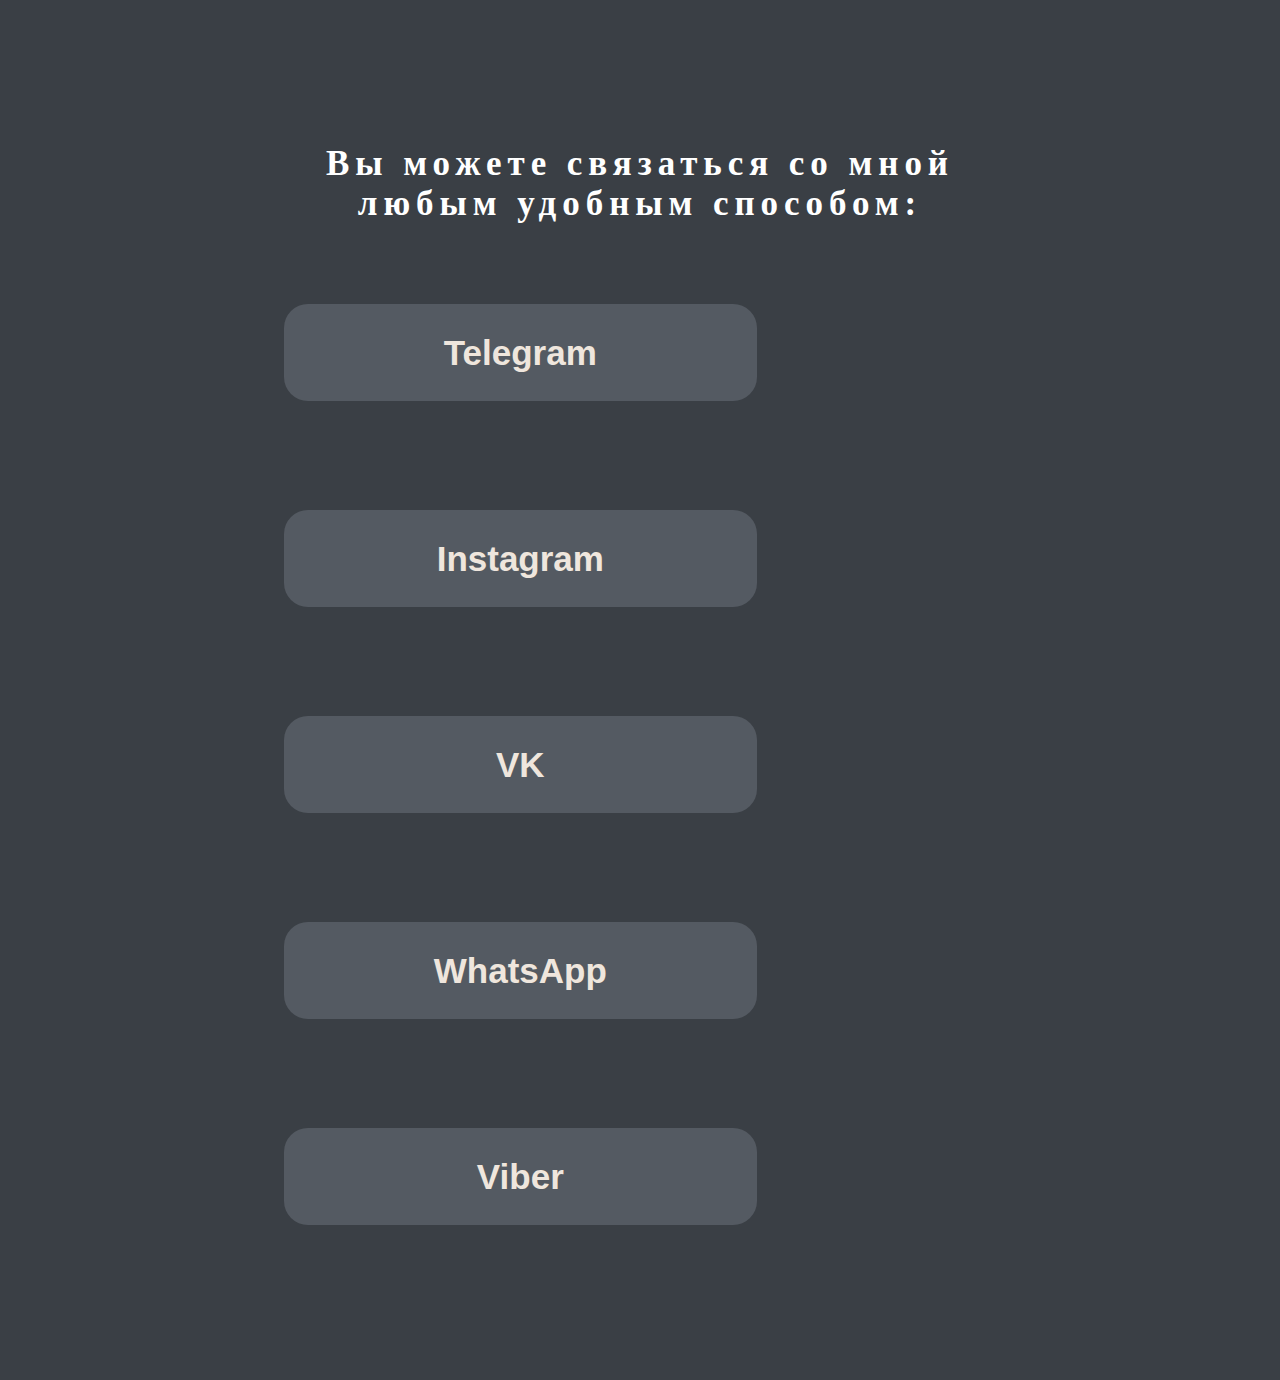
<file: RawFishesOfProject/Block6/index.html>
<!DOCTYPE html>
<html lang="en">
<head>
    <meta charset="UTF-8">
    <meta http-equiv="X-UA-Compatible" content="IE=edge">
    <meta name="viewport" content="width=device-width, initial-scale=1.0">
    <title>Block6</title>
    <!-- style -->
    <link rel="stylesheet" href="assets\styles\style.css">
</head>
<body>
    <section class="social">
        <div class="social__container">
            <div class="social__title">Вы можете связаться со мной любым удобным способом:</div>
            <div class="social__buttons">
                <a href="https://t.me/vika_sadovnikova"><button class="social__button">Telegram</button></a>
                <a href="https://instagram.com/vika_sadovnikova_?igshid=YmMyMTA2M2Y="><button class="social__button">Instagram</button></a>
                <a href="https://vk.com/victory_sadovnikova"><button class="social__button">VK</button></a>
                <a href="https://wa.me/79152627405"><button class="social__button">WhatsApp</button></a>
                <a href="viber://chat?number=%2B381637109677"><button class="social__button">Viber</button></a>
            </div>
    </body>
</html>
</file>
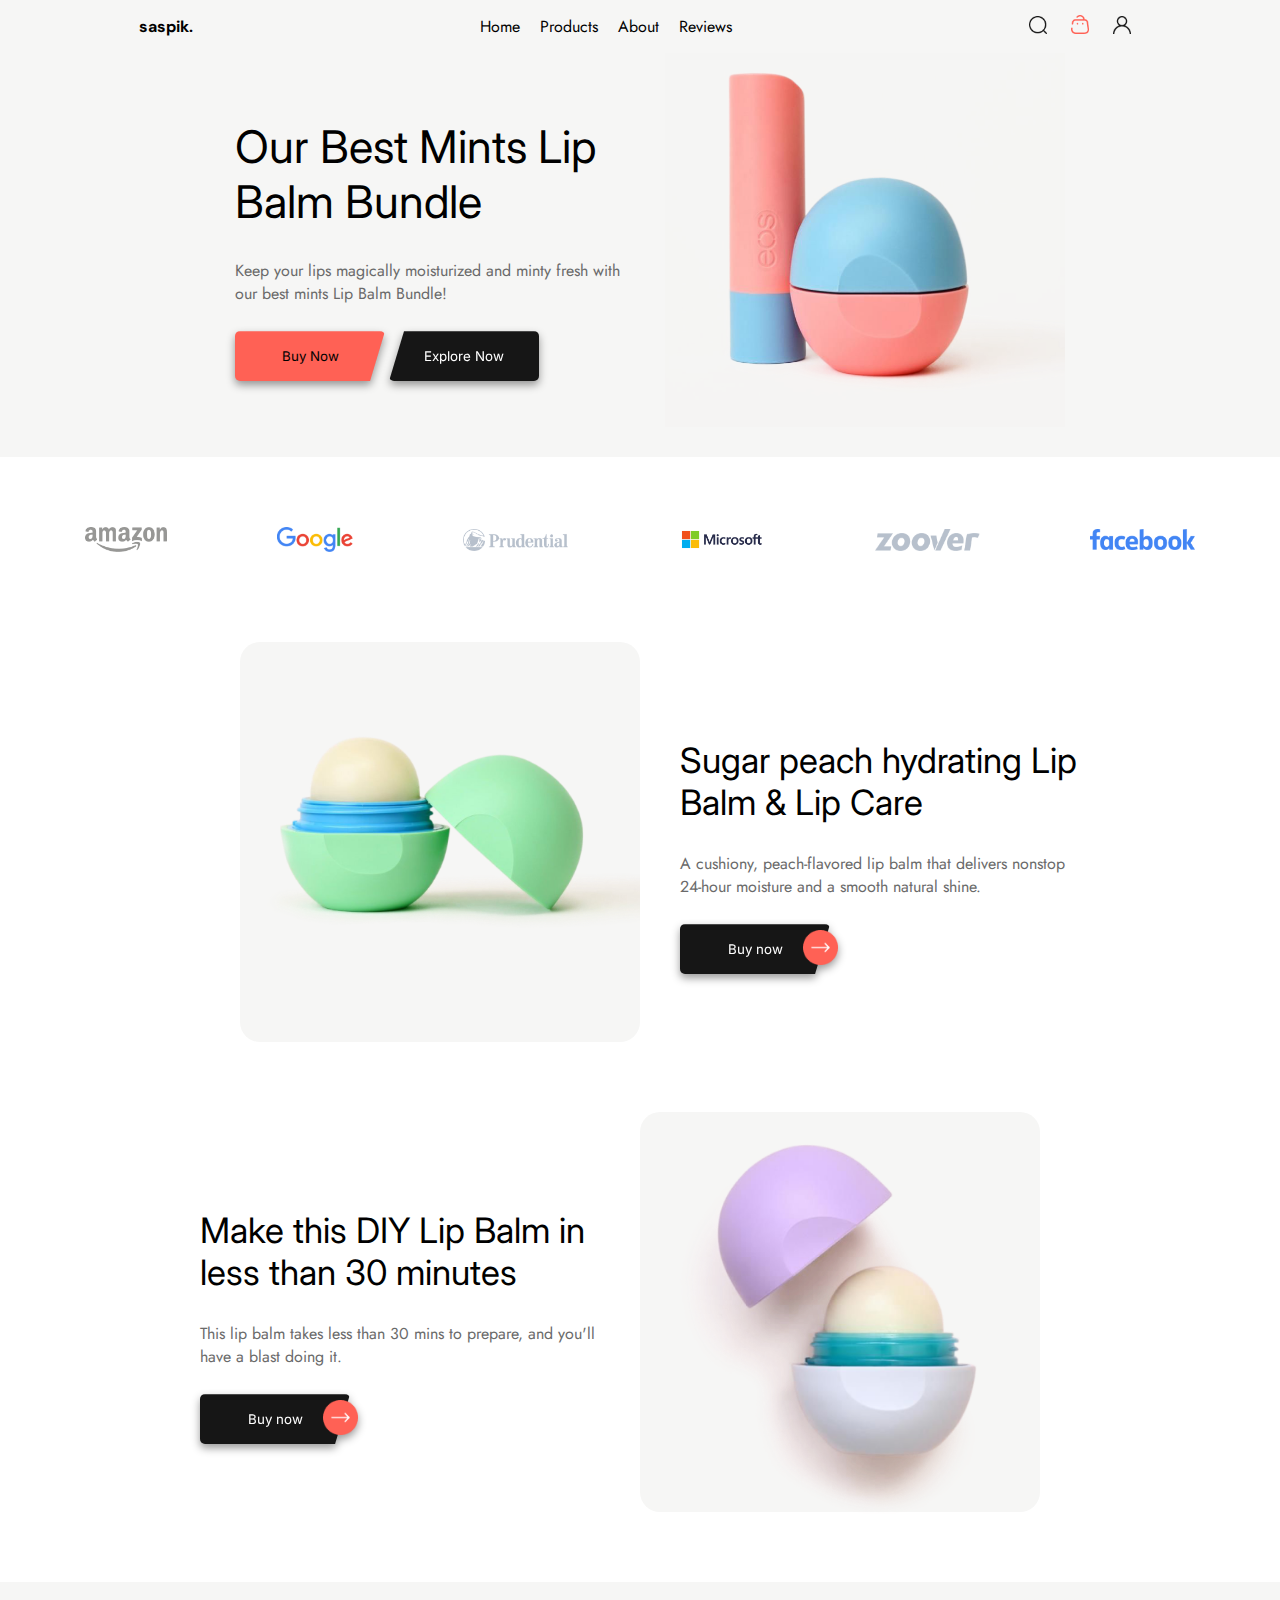
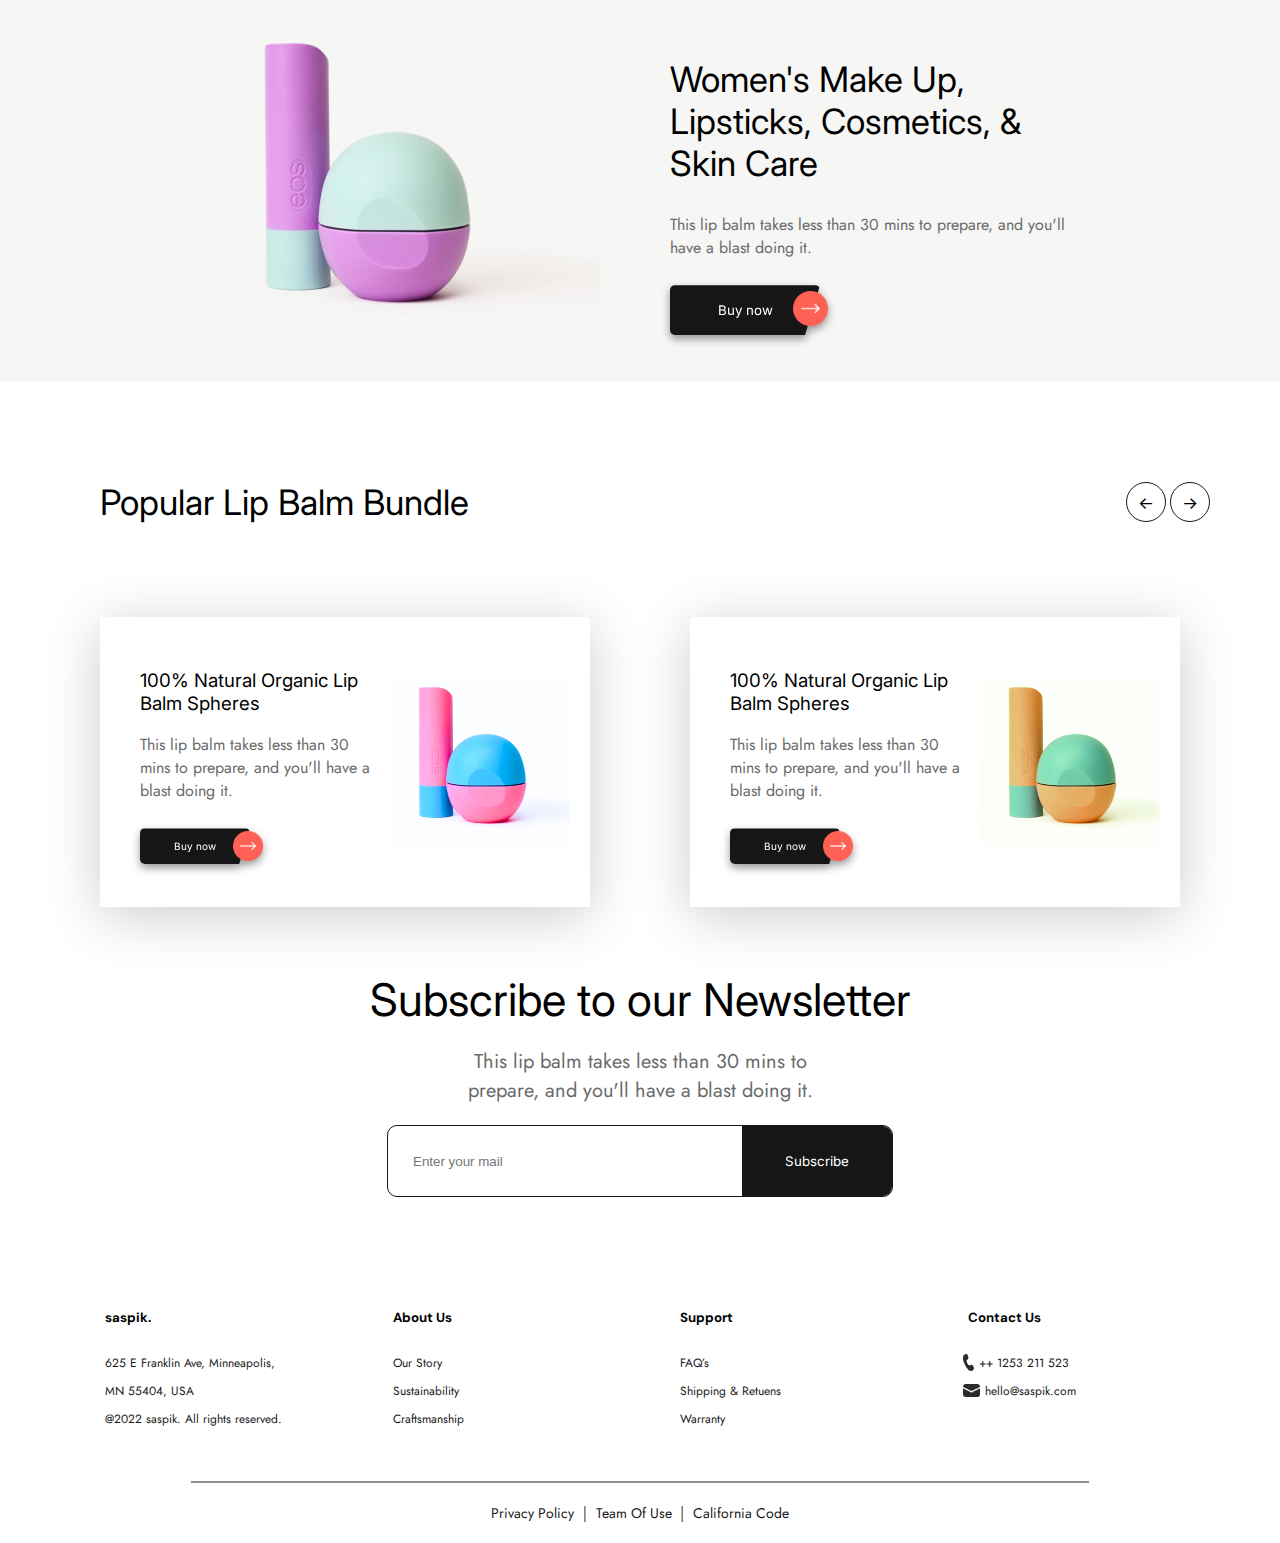
<file: RawFishesOfProject/ProjectFigma/index.html>
<!DOCTYPE html>
<html lang="en">
<head>
    <meta charset="UTF-8">
    <meta http-equiv="X-UA-Compatible" content="IE=edge">
    <meta name="viewport" content="width=device-width, initial-scale=1.0">
    <link rel="stylesheet" href="assets/style.css">
    <link rel="preconnect" href="https://fonts.googleapis.com"> 
    <link rel="preconnect" href="https://fonts.gstatic.com" crossorigin> 
    <link href="https://fonts.googleapis.com/css2?family=DM+Sans:wght@500&family=Inter&family=Jost:wght@300&display=swap" rel="stylesheet">
    <title>Document</title>
</head>
<body>
    <nav class="navigation">
            <p>saspik.</p>
            <div class="navi_links">
                <a>Home</a>
                <a>Products</a>
                <a>About</a>
                <a>Reviews</a>
            </div>
            <div>
                <img src="assets/images/Vector-search.png" class="vector">
                <img src="assets/images/Vector-cart.png" class="vector">
                <img src="assets/images/Vector-user.png" class="vector">
            </div>
    </nav>
    <div class="main_block">
        <div>
            <h1>Our Best Mints Lip Balm Bundle</h1>
            <p class="description">Keep your lips magically moisturized and minty fresh with our best mints Lip Balm Bundle!</p>
            <span>
                <button class="main_orange_btn">Buy Now</button>
            </span>
            <span>
                <button class="main_black_btn">Explore Now</button>
            </span>
        </div>
        <img src="assets/images/eos1.png" class="product_image"> 
    </div>
    <div class="partners">
        <img src="assets/images/amazon.png" class="partner_logo">
        <img src="assets/images/google.png" class="partner_logo">
        <img src="assets/images/prudential.png" class="partner_logo">
        <img src="assets/images/microsoft.png" class="partner_logo">
        <img src="assets/images/zoover.png" class="partner_logo">
        <img src="assets/images/facebook.png" class="partner_logo"> 
    </div>
    <div class="item">
        <div class="item_image_block right">
            <img src="assets/images/eos2.png">    
        </div>
        <div class="item_description_block left">
            <h2>Sugar peach hydrating Lip Balm & Lip Care </h2>
            <p class="description">A cushiony, peach-flavored lip balm that delivers nonstop 24-hour moisture and a smooth natural shine.</p>
            <span>
                <button class="item_btn">Buy now</button>
                <img class="arrow" src="assets/images/btn_arrow.png">
            </span>
        </div>
    </div>
    <div class="item">
        <div class="item_description_block right">
            <h2>Make this DIY Lip Balm in less than 30 minutes</h2>
            <p class="description">This lip balm takes less than 30 mins to prepare, and you'll have a blast doing it.</p>
            <span>
                <button class="item_btn">Buy now</button>
                <img class="arrow" src="assets/images/btn_arrow.png">
            </span>
        </div>
        <div class="item_image_block left">
            <img src="assets/images/eos3.png">
        </div>
    </div>
    <div class="item grey">
        <img src="assets/images/eos4.png" class="product_image">
        <div class="item_description_block">
            <h2>Women's Make Up, Lipsticks, Cosmetics, & Skin Care</h2>
            <p class="description">This lip balm takes less than 30 mins to prepare, and you'll have a blast doing it.</p>
            <span>
                <button class="item_btn">Buy now</button>
                <img class="arrow" src="assets/images/btn_arrow.png">
            </span>
        </div>
    </div>
    <div>
    <div class="slider_title">
        <h2>Popular Lip Balm Bundle</h2>
        <div>
            <button class="slider_btn">←</button>
            <button class="slider_btn">→</button>
        </div>
    </div>
    <div class="slider">
        <div class="small_item">
            <div class="small_item_desription">
                <h3>100% Natural Organic Lip Balm Spheres</h3>
                <p class="description">This lip balm takes less than 30 mins to prepare, and you'll have a blast doing it.</p>
                <span>
                    <button class="small_item_btn">Buy now</button>
                    <img class="small_arrow" src="assets/images/btn_arrow.png">
                </span>
            </div>
            <img src="assets/images/eos5.png" class="small_item_image">
        </div>
        <div class="small_item">
            <div class="small_item_desription">
                <h3>100% Natural Organic Lip Balm Spheres</h3>
                <p class="description">This lip balm takes less than 30 mins to prepare, and you'll have a blast doing it.</p>
                <span>
                    <button class="small_item_btn">Buy now</button>
                    <img class="small_arrow" src="assets/images/btn_arrow.png">
                </span>
            </div>
            <img src="assets/images/eos6.png" class="small_item_image">
        </div>
    </div>
    <div class="subscribe">
        <h1>Subscribe to our Newsletter</h1>
        <p class="description">This lip balm takes less than 30 mins to prepare, and you'll have a blast doing it.</p>
        <form class="inputfield">
            <input id="users_email" type="email" name="email" placeholder="Enter your mail" required>
            <button type="submit">Subscribe</button>
        </form>
    </div>
<div>
    <div class="footer_navi">
        <div class="column">
            <h5>saspik.</h5>
            <p>625 E Franklin Ave, Minneapolis,</p>
            <p> MN 55404, USA</p>
            <p>@2022 saspik. All rights reserved.</p>
        </div>
        <div class="column">
            <h5>About Us</h5>
            <a href="#">Our Story</a>
            <a href="#">Sustainability</a>
            <a href="#">Craftsmanship</a>
        </div>
        <div class="column">
            <h5>Support</h5>
            <a href="#">FAQ’s</a>
            <a href="#">Shipping & Retuens</a>
            <a href="#">Warranty</a>
        </div>
        <div class="column">
            <h5>Contact Us</h5>
            <span>
                <img src="assets/images/tel.png">
                <p>++ 1253 211 523</p>
            </span>
            <span>
                <img src="assets/images/mail.png">
                <p>hello@saspik.com</p>
            </span>
        </div>
    </div>
    <hr>
    <div class="footer_links">
        <a href="#" class="footer_link">Privacy Policy</a> |
        <a href="#" class="footer_link">Team Of Use</a> |        
        <a href="#" class="footer_link">California Code</a>
    </div>
</div>
</body>
</html>
</file>
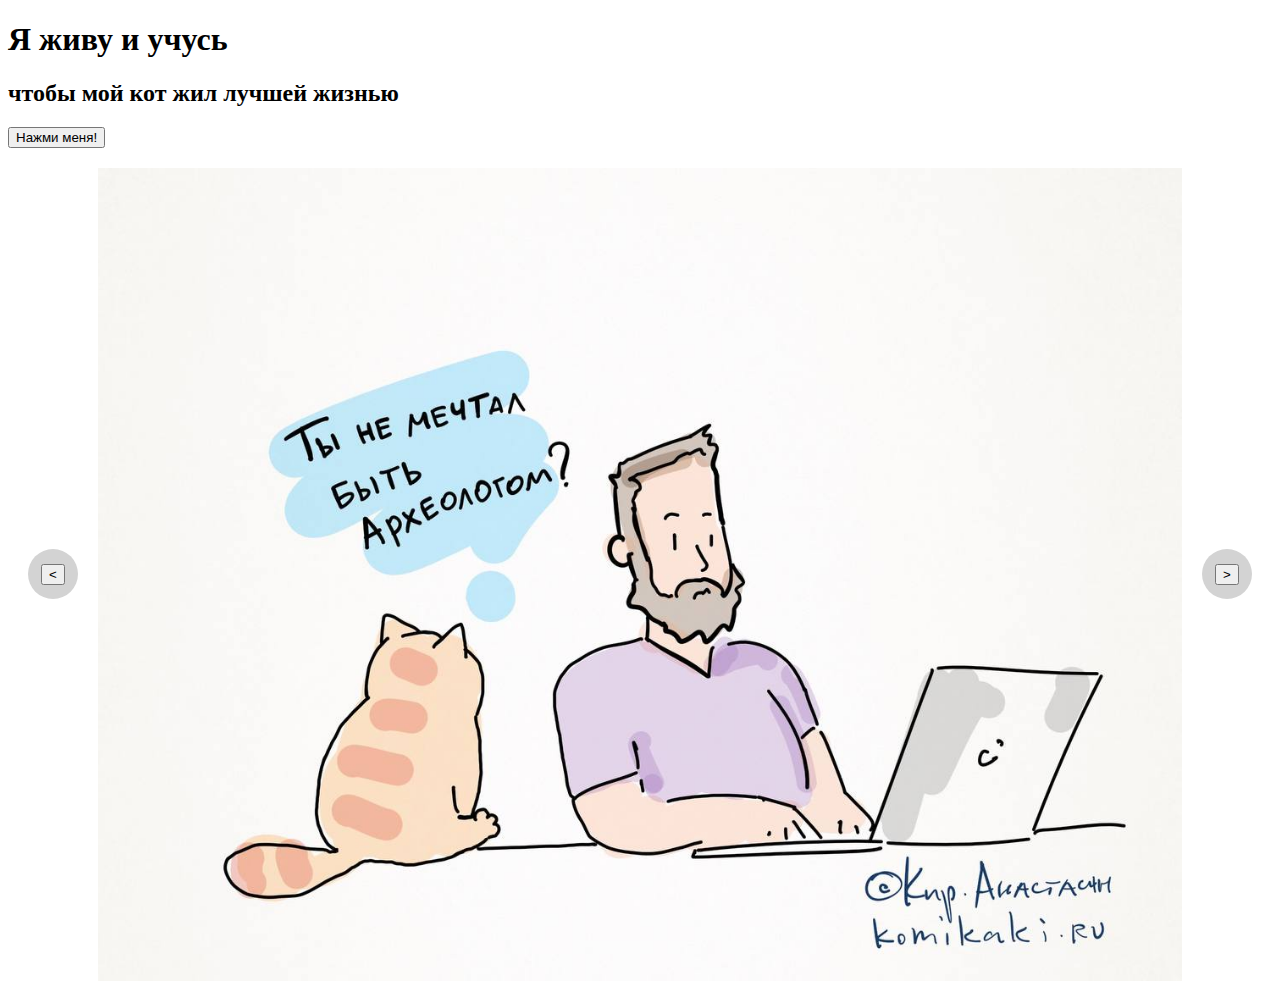
<file: sandbox/CatArcheologist/index.html>
<!DOCTYPE html>
<html>
  <head>
    <title>My Page</title>
	<link rel="stylesheet" href="assets/style/style.css">
  </head>
  <body>
    <h1>Я живу и учусь</h1>
	<h2>чтобы мой кот жил лучшей жизнью</h2>
    <button onclick="sayHello()">Нажми меня!</button>
	<div class="gallery">
		<div class="gallery-button gallery-button-left">
		  <button id="prevBtn">&lt;</button>
		</div>
		<div class="gallery-image-container">
		  <img id="galleryImage" src="assets/img/img1.jpg" alt="Картинка 1">
		</div>
		<div class="gallery-button gallery-button-right">
		  <button id="nextBtn">&gt;</button>
		</div>
	  </div>
    <script src="assets/script/script.js"></script>
  </body>
</html>
</file>
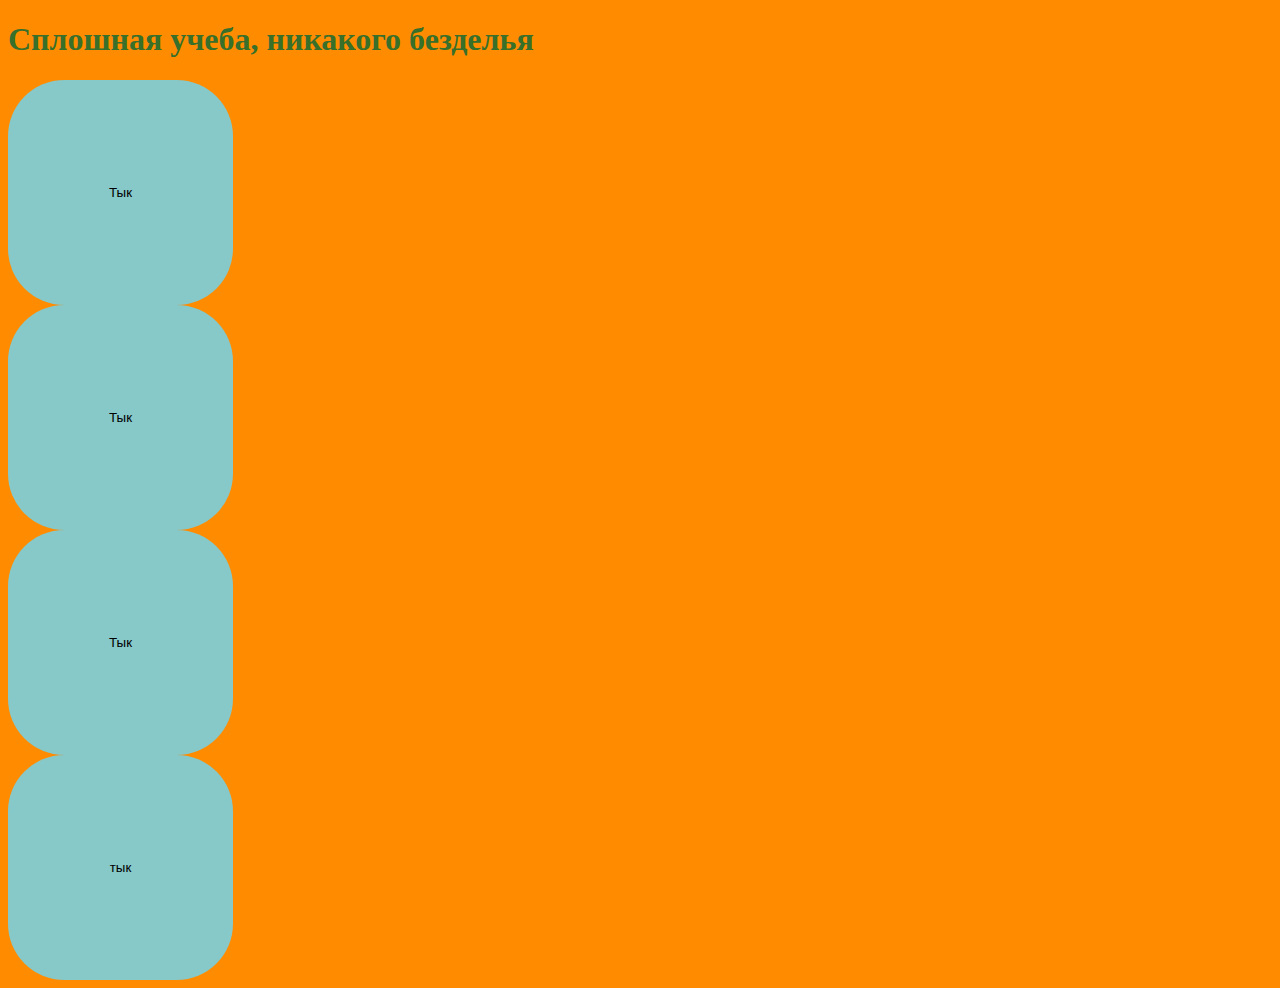
<file: дополнительные уроки/02/index.html>
<!DOCTYPE html>
<html lang="en">
<head>
    <meta charset="UTF-8">
    <meta http-equiv="X-UA-Compatible" content="IE=edge">
    <meta name="viewport" content="width=device-width, initial-scale=1.0">
    <title>Препроцессоры</title> 
    <link rel="stylesheet" href="assets/style/style.css">
</head>
<body>
    <div><h1>Сплошная учеба, никакого безделья</h1></div>
    <header>
        <div class="logo">
            <button>Тык</button>
        </div>
        <div class="nav">
            <button>Тык</button>
        </div>
        <div class="button"></div>
        <div class="contacts">
            <button>Тык</button>
        </div>
    </header>
    <div>
        <button class="">тык</button>
    </div>
</body>
</html>
</file>
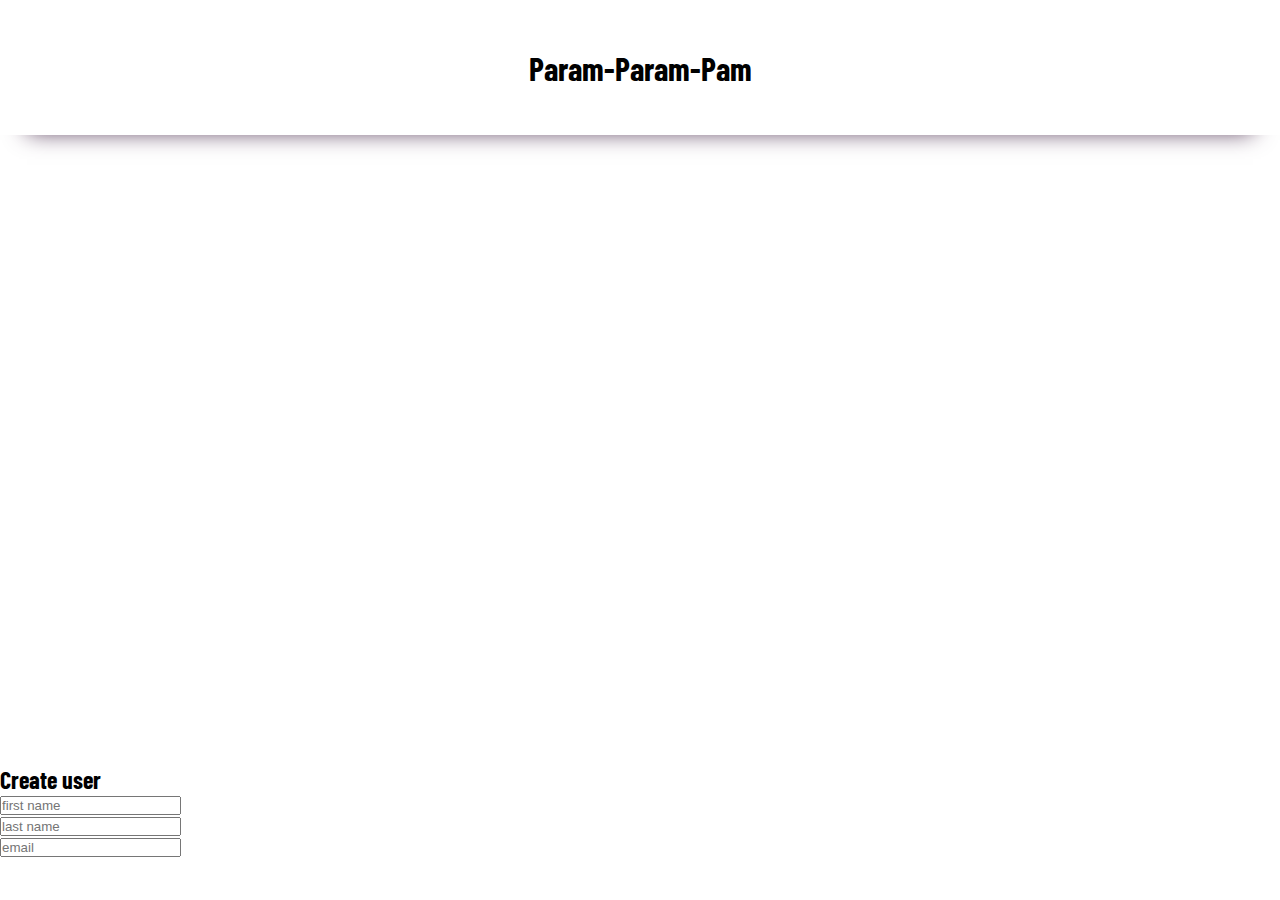
<file: дополнительные уроки/LiveCoding/LC01/index.html>
<!DOCTYPE html>
<html lang="en">
<head>
    <meta charset="UTF-8">
    <meta http-equiv="X-UA-Compatible" content="IE=edge">
    <meta name="viewport" content="width=device-width, initial-scale=1.0">
    <link rel="stylesheet" href="assets/styles/style.css">
    <title>Document</title> 
</head>
<body>
    <div class="wrapper">
        <header>
            <h1 class="header__title">Param-Param-Pam</h1>
        </header>
        <main class="main">
            <div class="wrapper-form"></div>
            <form class="form">
                <div class="form__title">
                    <h2>Create user
                    </h2>  
                </div>
                <div class="form__container">
                    <div class="form__first-name"></div>
                    <input type="text" placeholder="first name">
                    <div class="form__last-name">
                        <input type="text"   placeholder="last name">
                    </div>
                    <div class="form__email-name"></div>
                    <input type="email" placeholder="email">
                </div>

            </form>

        </main>
    </div>
</body>
</html>
</file>
<file: RawFishesOfProject/ProjectFigma/assets/style.css>
body {
    margin: 0;
    background-color: white;
}

.navigation {
    display: flex;
    justify-content: space-around;
    background-color: #F6F6F5;
    width: 100%;
    align-items: center;
}

.navigation p {
    font-weight: bold;
    font-family: 'DM Sans', sans-serif;
}

.navi_links {
    display: flex;
    list-style: none;
}

.navi_links a {
    font-family: 'Jost', sans-serif;
    margin: 10px;
    position: relative;
    cursor: pointer;
}

.navi_links a:hover {
    color: #ff6155;
}

.navi_links a:after {
    position: absolute;
    top: 20px;
	left: 0; 
	width: 0;
	height: 1px;
	background-color: #ff6155; 
	content: "";
	transition: width 0.3s ease-out;
}

.navi_links a:hover:after,
.navi_links a:focus:after {
	width: 100%; 
}

.vector{
    width: 18px;
    margin: 10px;
}

.main_block {
    background-color: #F6F6F5;
    display: flex; 
    align-items: center; 
    justify-content: center;
    padding-bottom: 30px;
}

.main_block div {
    justify-self: flex-end;
    width: 400px;
    margin-left: 50px;

}

h1, h2, h3 {
    font-weight: 400;
    font-family: 'Inter', sans-serif;
}

h1 {
    font-size: 45px;
}

h2 {
    font-size: 35px;
}

.description {
    color: #6a6a6a;
    font-family: 'Jost', sans-serif;
}

span {
    filter: drop-shadow(0px 4px 4px rgba(0, 0, 0, 0.4));
}

button {
    border: none;
    padding: 17px 5px;
    width: 150px;
    font-family: 'Inter', sans-serif;
    border-radius: 5px;
    margin: 10px auto;
}

.main_orange_btn {
    background-color: #ff6155;
    clip-path: polygon(0 0, 100% 0%, 90% 100%, 0% 100%);
}

.main_orange_btn:hover {
    color: white;
}

.main_black_btn {
    background-color: #161616;
    color: white;
    clip-path: polygon(10% 0, 100% 0%, 100% 100%, 0% 100%);
}

.main_black_btn:hover {
    color: #ff6155;
}

.product_image {
    margin: 0 30px;
    width: 400px;
    justify-self: flex-start;
}

.partners {
    display: flex;
    margin: 50px 30px;
    justify-content: space-around;
    flex-wrap: wrap;
    align-items: center;
}

.partner_logo {
    max-height: 25px;
    max-width: 105px;
    margin: 20px;
}

.item {
    background-color: white;
    display: grid; 
    grid-template-columns: 1fr 1fr; 
    height: 400px;
    justify-items: center; 
    align-items: center; 
    margin: 70px 30px;
}

.item_image_block {
    width: 400px;
    height: 400px;
    background-color: #F6F6F5;
    border-radius: 20px;
    display: flex;
    align-items: center;
}

.right {
    justify-self: end;
}

.left {
    justify-self: start;
}

.item_image_block img {
    width: 100%;
}

.item_description_block {
    padding: 40px;
    width: 400px;
    padding-bottom: 30px;
}

.item_btn {
    clip-path: polygon(0 0, 100% 0%, 90% 100%, 0% 100%);
    background-color: #161616;
    color: white;
}

.item_btn:hover {
    color: #ff6155;
}

.item_description_block span, .small_item_desription span {
    position: relative;
}

.arrow {
    position: absolute;
    width: 35px;
    left: 123px;
    bottom: -8px;
}

.grey {
    display: flex;
    justify-content: center;
    background-color: #F6F6F5;
    margin-left: unset;
    margin-right: unset;
}

.slider_title {
    display: flex;
    align-items: center; 
    justify-content: space-between;
    margin: 30px 70px;
}

.slider_title h2 {
    margin-left: 30px;
}

.slider_btn {
    border-radius: 50%;
    width: 40px;
    height: 40px;
    background-color: transparent;
    border: 1px solid #191919;
    padding: 10px;
    font-size: 17px;
}

.slider_btn:hover {
    background-color: #191919;
    color: white;
}

.slider {
    display: flex; 
    justify-content: center; 
    align-items: center; 
    margin: 50px;
}

.small_item {
    display: flex;
    justify-content: center;
    align-items: center; 
    height: 250px;
    width: 40%;
    margin: 15px 50px;
    padding: 20px;
    background-color: white;
    -webkit-box-shadow: 0px 9px 53px 0px rgba(0, 0, 0, 0.2);
    -moz-box-shadow: 0px 9px 53px 0px rgba(0, 0, 0, 0.2);
    box-shadow: 0px 9px 53px 0px rgba(0, 0, 0, 0.2);
}

.small_item_desription {
    width: 60%;
    padding: 20px;
}

.small_item_image {
    width: 40%;
}

.small_item_btn {
    padding: 12px 5px;
    width: 110px;
    background-color: #161616;
    color: white;
    clip-path: polygon(0 0, 100% 0%, 90% 100%, 0% 100%);
    font-size: 10px;
}

.small_item_btn:hover {
    color: #ff6155;
}

.small_arrow {
    position: absolute;
    width: 30px;
    bottom: -8px;
    left: 93px;
}

.subscribe {
    display: flex;
    flex-direction: column;
    justify-content: center;
    align-items: center;
    margin-bottom: 50px;
}

.subscribe h1 {
    margin: 0;
}

.subscribe .description {
    text-align: center;
    font-size: 20px;
    width: 400px;
}

.inputfield {
    height: 70px;
    border-radius: 10px;
    border: 1px solid #161616;
    filter: none;
}

input {
    height: 65px;
    padding: 0 25px;
    margin: 0;
    width: 300px;
    border: none;
    background-color: transparent;
    outline:none;
}


input:focus {
    color:  #161616;
}

.inputfield button {
    height: 70px;
    margin: 0;
    background-color: #161616;
    color: white;
    border-radius: 0px 9px 9px 0px;
}

.inputfield button:hover {
    color: #ff6155;
}


.footer {
    display: flex;
    width: 100%;
    background-color: #F6F6F5;
}

.footer_navi {
    display: grid;
    grid-template-columns: repeat(4, 1fr);
    grid-column-gap: 10px;
    padding: 40px 40px 40px 100px
}

.column {
    display: flex;
    flex-direction: column;
}

.column h5 {
    font-weight: bold;
    font-family: 'DM Sans', sans-serif;
    padding-left: 5px;
}

.column a, .footer_link {
    text-decoration: none;
    color: #161616;
}

.column p, .column a {
    color: #191919;
    font-size: 12px;
    margin: 5px;
    font-family: 'Jost', sans-serif;
}

.column a:hover {
    color: #ff6155;    
}

.column span {
    display: flex;
    align-items: center;
    filter: none;
}

.column span img {
    max-width: 17px;
    max-height: 17px;
}

hr {
    width: 70%;
    border: 1px solid #8F8F8F;
}

.footer_links {
    margin: 20px;
    text-align: center;
}

.footer_link {
    margin-right: 10px;
    margin-left: 10px;
    color: #191919;
    font-size: 14px;
    margin: 5px;
    font-family: 'Jost', sans-serif;
    position: relative;
    cursor: pointer;
}

.footer_link:after {
    position: absolute;
    top: 20px;
	left: 0; 
	width: 0;
	height: 1px;
	background-color: green; 
	content: "";
	transition: width 0.3s ease-out;
}

.footer_link:hover:after,
.footer_link:focus:after {
	width: 100%; 
}

.footer_link:hover{
    color: green;
}

.footer_link:active {
    color: green;
}

@media all and (max-width: 1000px) {
    h1 {
        font-size: 40px;
    }

    h2 {
        font-size: 30px;
    }

    .item_image_block {
        width: 300px;
        height: 300px;
    }

    .item_description_block {
        width: 300px;
    }

    .small_item {
        height: unset;
    }
}

@media all and (max-width: 800px) {
    .product_image {
        width: 300px;
    }

    h1 {
        font-size: 35px;
    }

    .partners {
        margin: 30px 90px;
        justify-content: center;
    }

    .item {
        margin: 15px 30px;
    }

    h2 {
        font-size: 26px;
    }

    .slider {
        flex-direction: column;
    }

    .small_item {
        width: 70%;
    }
}

@media all and (max-width: 500px){
    .navigation {
        flex-wrap: wrap;
    }
    
    .navi_links a {
        margin: 5px;
        font-size: 13px;
    }

    .vector {
        width: 18px;
        margin: 10px;
    }

    .main_block {
        flex-direction: column-reverse;
    }

    h1 {
        font-size: 22px;
        text-align: center;
    }

    .main_black_btn, .main_orange_btn {
        width: 100px;
    }

    .item {
        display: flex;
        flex-direction: column-reverse;
        height: unset;
        margin: 15px 0;
    }

    .product_image {
        width: 280px;
    }

    .main_block div, .item_description_block, .description {
        width: 280px;
    }

    .partners {
        margin: 30px;
        align-items: center;
        justify-content: center;
    }

    .partner_logo {
        max-width: 85px;
        margin: 15px;
    }

    .item_image_block {
        width: 200px;
        height: 200px;
    }

    .item_description_block {
        padding: 10px;
    }

    .slider {
        margin: 5px 20px;
    }

    .slider_title {
        flex-direction: column;
        margin: 30px;
    }

    .small_item {
        flex-direction: column-reverse;
        width: 92%;
        margin: 15px;
        padding: 15px;
    }

    .slider_title h2 {
        margin-left: unset;
        text-align: center;
    }

    .slider_btn {
        width: 50px;
        height: 50px;
        font-size: 25px;
    }

    .small_item_desription {
        width: unset;
    }

    .subscribe .description {
        width: 280px;
    }

    input {
        width: 150px;
    }

    .inputfield button {
        width: 100px;
    }

    .footer_navi {
        padding: 10px;
        grid-template-columns: repeat(2, 1fr);
        margin-bottom: 25px;
    }

    .column {
        align-items: center;
        text-align: center;
    }

    .column h5 {
        font-size: 15px;
    }
}
</file>
<file: sandbox/CatArcheologist/assets/style/style.css>
.gallery {
  display: flex;
  align-items: center;
  justify-content: center;
  margin: 20px;
}

.gallery-button {
  display: flex;
  align-items: center;
  justify-content: center;
  width: 50px;
  height: 50px;
  background-color: lightgray;
  border-radius: 50%;
}

.gallery-button-left {
  margin-right: 20px;
}

.gallery-button-right {
  margin-left: 20px;
}

.gallery-image-container {
  flex: 1;
  display: flex;
  align-items: center;
  justify-content: center;
}

.gallery-image-container img {
  max-width: 100%;
  max-height: 100%;
}
</file>
<file: дополнительные уроки/02/assets/style/style.css>
button {
  width: 225px;
  height: 225px;
  border-radius: 25%;
  border: none;
  background-color: rgb(135, 200, 200);
}

header div {
  display: flex;
  flex-direction: row;
  align-items: stretch;
}

body {
  background-color: darkorange;
}

h1 {
  color: rgb(55, 111, 43);
}

h2 {
  color: rgb(129, 52, 52);
}/*# sourceMappingURL=style.css.map */
</file>
<file: дополнительные уроки/LiveCoding/LC01/assets/styles/style.css>
@import url("https://fonts.googleapis.com/css2?family=Barlow+Condensed:wght@100;200;300;400;500&display=swap");
* {
  margin: 0;
  padding: 0;
  box-sizing: border-box;
}

.wrapper {
  font-family: "Barlow Condensed", sans-serif;
}

header {
  height: 15vh;
  display: flex;
  align-items: center;
  justify-content: center;
  text-align: center;
  box-shadow: 0px 24px 22px -27px rgb(81, 53, 84);
}

h1 {
  transition: 1s;
  cursor: pointer;
}

h1:hover {
  transform: scale(1.8);
}

.wrapper-form {
  display: flex;
  justify-content: center;
  align-items: center;
  min-height: 70vh;
}
.wrapper-form .form {
  max-width: 500px;
  width: 100%;
  min-height: 400px;
  border: 1px solid;
}/*# sourceMappingURL=style.css.map */
</file>
